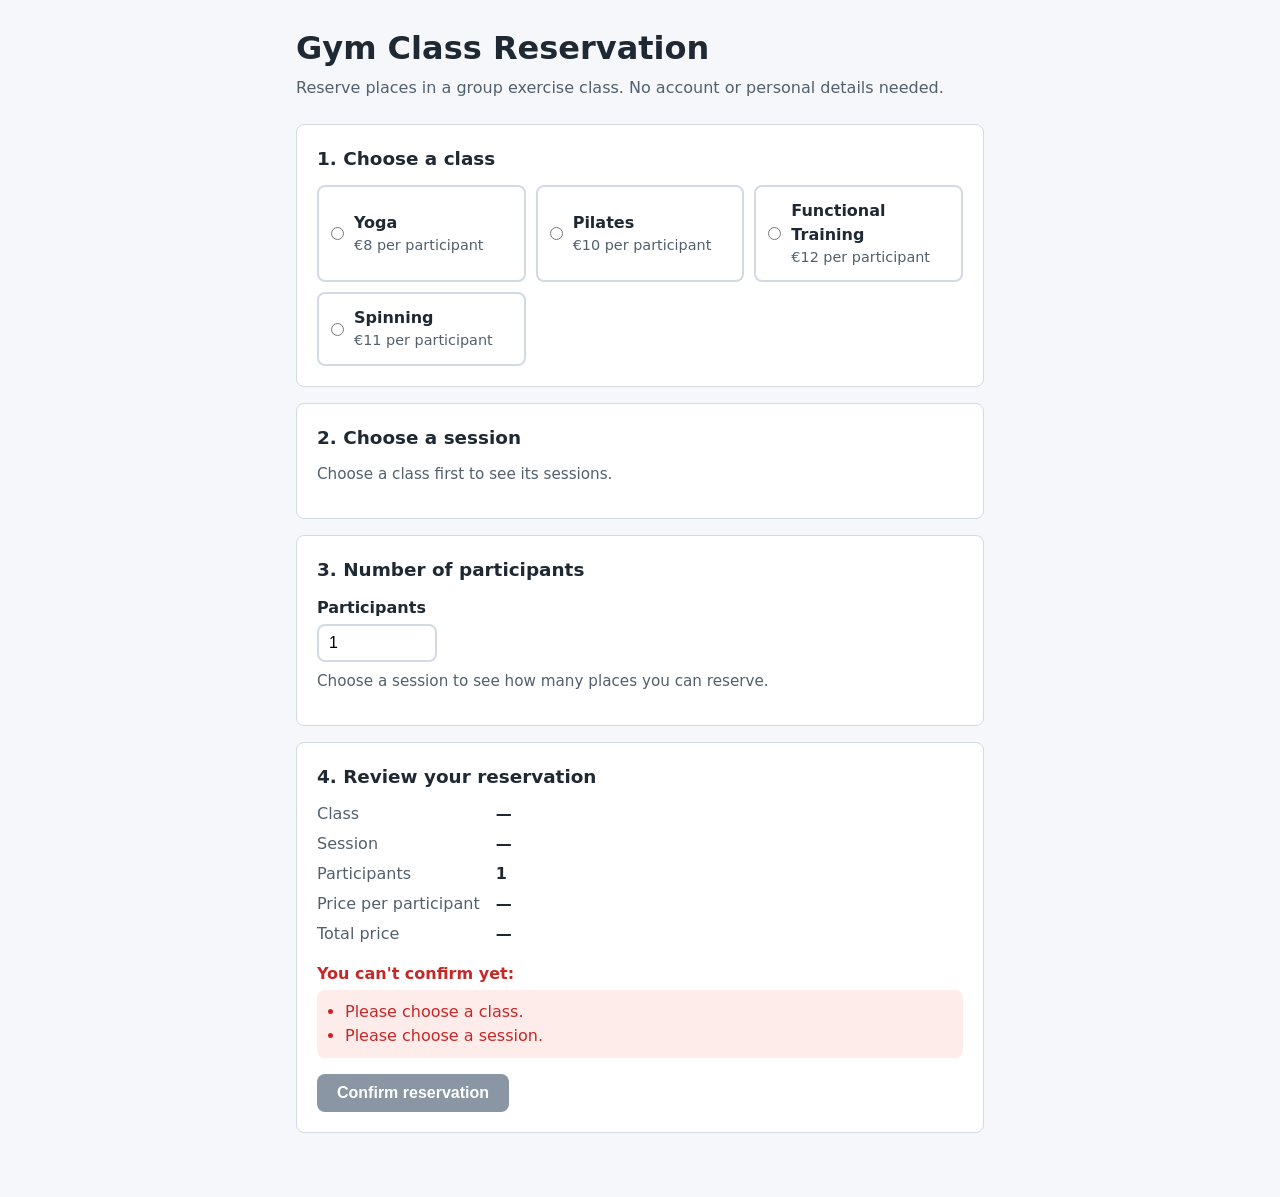
<file: src/index.html>
<!DOCTYPE html>
<html lang="en">
<head>
  <meta charset="UTF-8">
  <meta name="viewport" content="width=device-width, initial-scale=1.0">
  <title>Gym Class Reservation</title>
  <link rel="stylesheet" href="styles.css">
</head>
<body>
  <main class="page">
    <header class="page-header">
      <h1>Gym Class Reservation</h1>
      <p>Reserve places in a group exercise class. No account or personal details needed.</p>
    </header>

    <div id="reservation-form">
      <section class="step">
        <fieldset>
          <legend><h2>1. Choose a class</h2></legend>
          <div id="class-list" class="option-list"></div>
        </fieldset>
      </section>

      <section class="step">
        <fieldset>
          <legend><h2>2. Choose a session</h2></legend>
          <p id="session-hint" class="hint"></p>
          <div id="session-list" class="option-list"></div>
        </fieldset>
      </section>

      <section class="step">
        <h2>3. Number of participants</h2>
        <label for="participants">Participants</label>
        <input type="number" id="participants" min="1" step="1" inputmode="numeric"
               aria-describedby="participants-hint participants-error">
        <p id="participants-hint" class="hint"></p>
        <p id="participants-error" class="field-error" hidden></p>
      </section>

      <section class="step summary">
        <h2>4. Review your reservation</h2>
        <dl id="summary-details" class="details"></dl>
        <div id="validation-messages" class="validation" aria-live="polite"></div>
        <button type="button" id="confirm-button" class="primary-button">Confirm reservation</button>
      </section>
    </div>

    <section id="confirmation" class="step confirmation" hidden>
      <h2 id="confirmation-heading" tabindex="-1">Reservation confirmed</h2>
      <p>Your places have been reserved. Here is what you booked:</p>
      <dl id="confirmation-details" class="details"></dl>
      <button type="button" id="start-another-button" class="primary-button">Start another reservation</button>
    </section>
  </main>

  <script src="data.js"></script>
  <script src="reservation.js"></script>
  <script src="app.js"></script>
</body>
</html>
</file>
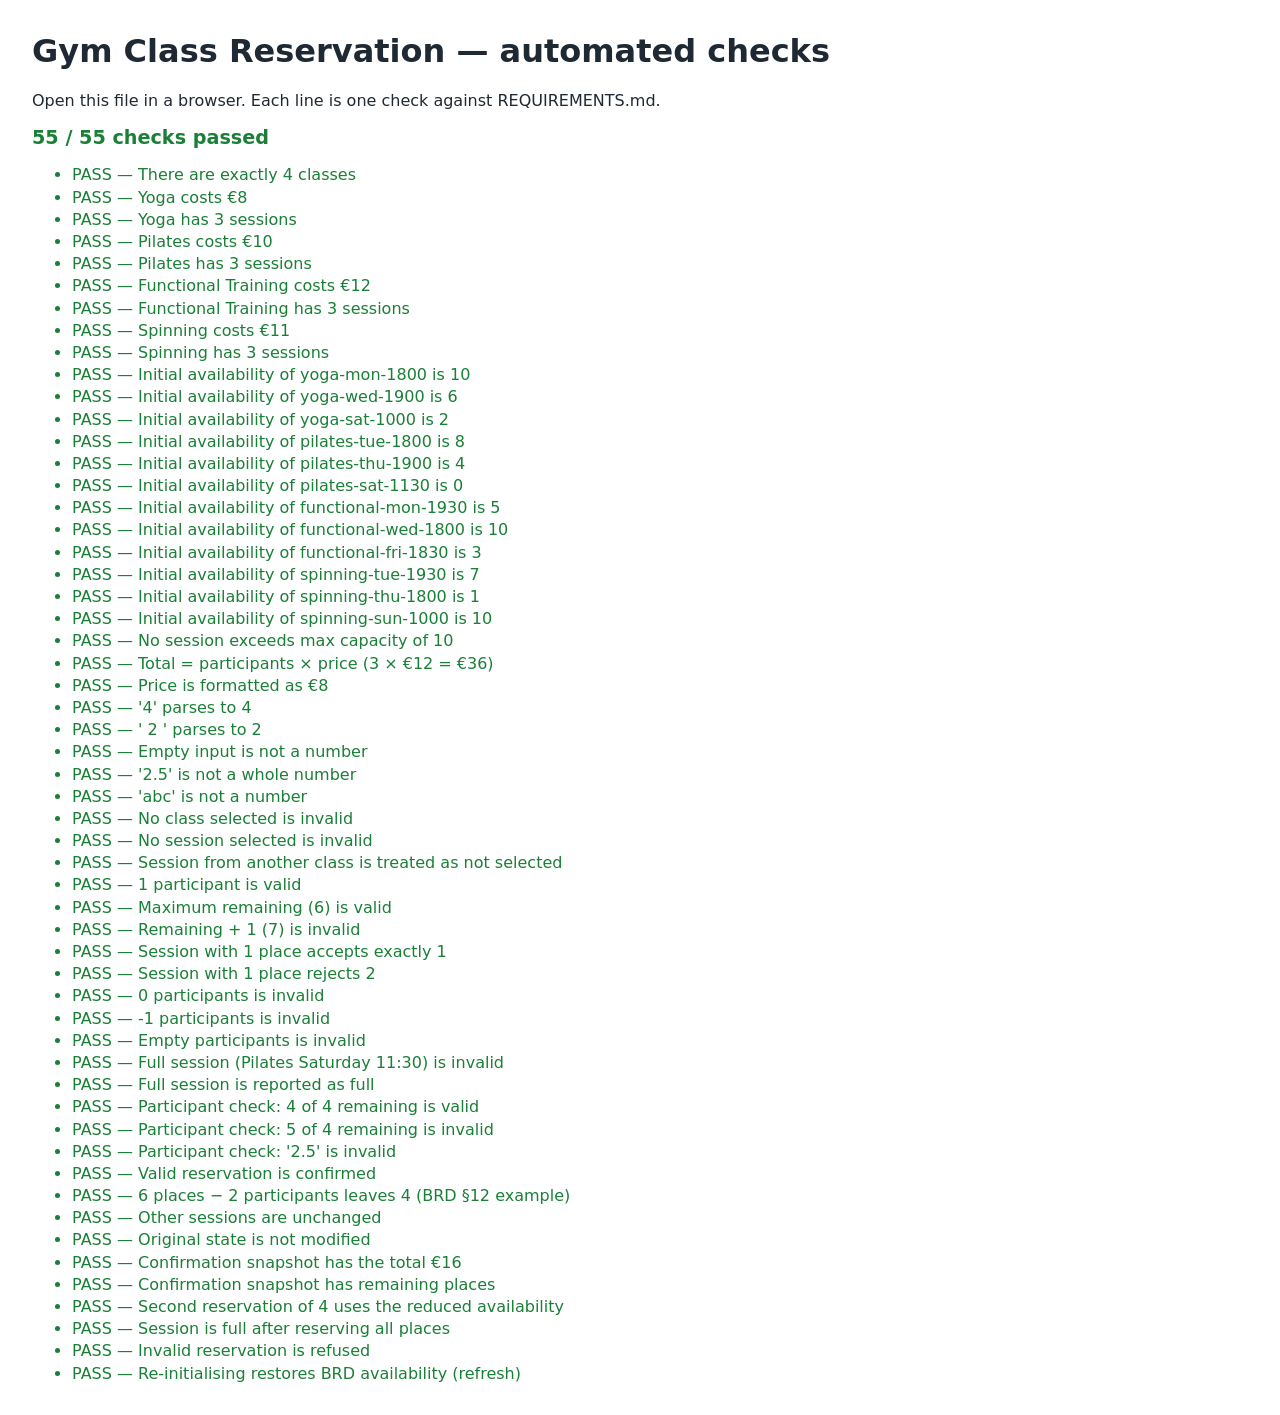
<file: tests/test.html>
<!DOCTYPE html>
<html lang="en">
<head>
  <meta charset="UTF-8">
  <meta name="viewport" content="width=device-width, initial-scale=1.0">
  <title>Gym Class Reservation — Tests</title>
  <style>
    body { font-family: system-ui, sans-serif; margin: 2rem; color: #1f2933; }
    .pass { color: #1a7f37; }
    .fail { color: #c62828; font-weight: bold; }
    #summary { font-size: 1.2rem; font-weight: bold; margin-bottom: 1rem; }
    li { margin: 0.2rem 0; }
  </style>
</head>
<body>
  <h1>Gym Class Reservation — automated checks</h1>
  <p>Open this file in a browser. Each line is one check against REQUIREMENTS.md.</p>
  <div id="summary"></div>
  <ul id="results"></ul>

  <script src="../src/data.js"></script>
  <script src="../src/reservation.js"></script>
  <script>
    const results = [];

    function check(name, condition) {
      results.push({ name: name, passed: Boolean(condition) });
    }

    // Helper: a state with a selection on fresh availability.
    function makeState(classId, sessionId, participants) {
      return {
        availability: createInitialAvailability(),
        selectedClassId: classId,
        selectedSessionId: sessionId,
        participants: participants
      };
    }

    // --- Seed data (§3, §4) ---
    const expectedPrices = { yoga: 8, pilates: 10, functional: 12, spinning: 11 };
    check("There are exactly 4 classes", GYM_CLASSES.length === 4);
    GYM_CLASSES.forEach(function (gymClass) {
      check(gymClass.name + " costs " + formatPrice(expectedPrices[gymClass.id]),
        gymClass.pricePerParticipant === expectedPrices[gymClass.id]);
      check(gymClass.name + " has 3 sessions", gymClass.sessions.length === 3);
    });

    const expectedAvailability = {
      "yoga-mon-1800": 10, "yoga-wed-1900": 6, "yoga-sat-1000": 2,
      "pilates-tue-1800": 8, "pilates-thu-1900": 4, "pilates-sat-1130": 0,
      "functional-mon-1930": 5, "functional-wed-1800": 10, "functional-fri-1830": 3,
      "spinning-tue-1930": 7, "spinning-thu-1800": 1, "spinning-sun-1000": 10
    };
    const initial = createInitialAvailability();
    Object.keys(expectedAvailability).forEach(function (sessionId) {
      check("Initial availability of " + sessionId + " is " + expectedAvailability[sessionId],
        initial[sessionId] === expectedAvailability[sessionId]);
    });
    check("No session exceeds max capacity of 10", Object.values(initial).every(function (n) {
      return n <= MAX_CAPACITY;
    }));

    // --- Price (§9) ---
    check("Total = participants × price (3 × €12 = €36)", calculateTotal(3, 12) === 36);
    check("Price is formatted as €8", formatPrice(8) === "€8");

    // --- Participant parsing ---
    check("'4' parses to 4", parseParticipants("4") === 4);
    check("' 2 ' parses to 2", parseParticipants(" 2 ") === 2);
    check("Empty input is not a number", parseParticipants("") === null);
    check("'2.5' is not a whole number", parseParticipants("2.5") === null);
    check("'abc' is not a number", parseParticipants("abc") === null);

    // --- Validation (§8, §14) ---
    check("No class selected is invalid",
      validateReservation(makeState(null, null, "1")).includes("Please choose a class."));
    check("No session selected is invalid",
      validateReservation(makeState("yoga", null, "1")).includes("Please choose a session."));
    check("Session from another class is treated as not selected",
      validateReservation(makeState("pilates", "yoga-mon-1800", "1")).includes("Please choose a session."));
    check("1 participant is valid",
      validateReservation(makeState("yoga", "yoga-wed-1900", "1")).length === 0);
    check("Maximum remaining (6) is valid",
      validateReservation(makeState("yoga", "yoga-wed-1900", "6")).length === 0);
    check("Remaining + 1 (7) is invalid",
      validateReservation(makeState("yoga", "yoga-wed-1900", "7")).includes("Only 6 places remain in this session."));
    check("Session with 1 place accepts exactly 1",
      validateReservation(makeState("spinning", "spinning-thu-1800", "1")).length === 0);
    check("Session with 1 place rejects 2",
      validateReservation(makeState("spinning", "spinning-thu-1800", "2")).includes("Only 1 place remains in this session."));
    check("0 participants is invalid",
      validateReservation(makeState("yoga", "yoga-wed-1900", "0")).includes("At least 1 participant is required."));
    check("-1 participants is invalid",
      validateReservation(makeState("yoga", "yoga-wed-1900", "-1")).includes("At least 1 participant is required."));
    check("Empty participants is invalid",
      validateReservation(makeState("yoga", "yoga-wed-1900", "")).includes("Enter a whole number of participants."));
    check("Full session (Pilates Saturday 11:30) is invalid",
      validateReservation(makeState("pilates", "pilates-sat-1130", "1"))
        .includes("This session is full. Please choose another session."));
    check("Full session is reported as full", isFull(initial, "pilates-sat-1130"));
    check("Participant check: 4 of 4 remaining is valid", validateParticipants("4", 4) === null);
    check("Participant check: 5 of 4 remaining is invalid",
      validateParticipants("5", 4) === "Only 4 places remain in this session.");
    check("Participant check: '2.5' is invalid",
      validateParticipants("2.5", 4) === "Enter a whole number of participants.");

    // --- Confirmation and availability (§12, §13) ---
    const state = makeState("yoga", "yoga-wed-1900", "2");
    const result = confirmReservation(state);
    check("Valid reservation is confirmed", result.ok === true);
    check("6 places − 2 participants leaves 4 (BRD §12 example)", result.availability["yoga-wed-1900"] === 4);
    check("Other sessions are unchanged", result.availability["yoga-mon-1800"] === 10);
    check("Original state is not modified", state.availability["yoga-wed-1900"] === 6);
    check("Confirmation snapshot has the total €16", result.reservation.total === 16);
    check("Confirmation snapshot has remaining places", result.reservation.remainingAfter === 4);

    const second = confirmReservation({
      availability: result.availability,
      selectedClassId: "yoga",
      selectedSessionId: "yoga-wed-1900",
      participants: "4"
    });
    check("Second reservation of 4 uses the reduced availability", second.ok && second.availability["yoga-wed-1900"] === 0);
    check("Session is full after reserving all places", isFull(second.availability, "yoga-wed-1900"));

    const rejected = confirmReservation(makeState("yoga", "yoga-sat-1000", "3"));
    check("Invalid reservation is refused", rejected.ok === false && rejected.errors.length > 0);

    check("Re-initialising restores BRD availability (refresh)",
      createInitialAvailability()["yoga-wed-1900"] === 6);

    // --- Output ---
    const list = document.getElementById("results");
    results.forEach(function (r) {
      const item = document.createElement("li");
      item.className = r.passed ? "pass" : "fail";
      item.textContent = (r.passed ? "PASS — " : "FAIL — ") + r.name;
      list.appendChild(item);
    });
    const failed = results.filter(function (r) { return !r.passed; }).length;
    const summary = document.getElementById("summary");
    summary.className = failed === 0 ? "pass" : "fail";
    summary.textContent = (results.length - failed) + " / " + results.length + " checks passed";
  </script>
</body>
</html>
</file>
<file: src/styles.css>
/* Colors and spacing used across the page */
:root {
  --color-text: #1f2933;
  --color-muted: #52606d;
  --color-background: #f5f7fa;
  --color-surface: #ffffff;
  --color-border: #d3dae3;
  --color-primary: #2563eb;
  --color-primary-dark: #1d4ed8;
  --color-selected-bg: #eff4ff;
  --color-success: #1a7f37;
  --color-success-bg: #e8f5ec;
  --color-warning: #8a5a00;
  --color-warning-bg: #fff4d6;
  --color-error: #c62828;
  --color-error-bg: #fdecea;
  --color-disabled: #8a96a3;
  --color-disabled-bg: #eef1f4;
  --radius: 8px;
}

* {
  box-sizing: border-box;
}

body {
  margin: 0;
  font-family: system-ui, -apple-system, "Segoe UI", Roboto, sans-serif;
  line-height: 1.5;
  color: var(--color-text);
  background: var(--color-background);
}

.page {
  max-width: 720px;
  margin: 0 auto;
  padding: 24px 16px 48px;
}

.page-header h1 {
  margin: 0 0 4px;
}

.page-header p {
  margin: 0 0 24px;
  color: var(--color-muted);
}

/* Each numbered step is a card */
.step {
  background: var(--color-surface);
  border: 1px solid var(--color-border);
  border-radius: var(--radius);
  padding: 20px;
  margin-bottom: 16px;
}

.step h2 {
  margin: 0 0 12px;
  font-size: 1.15rem;
}

fieldset {
  border: 0;
  margin: 0;
  padding: 0;
  min-width: 0;
}

legend {
  padding: 0;
}

.hint {
  margin: 0 0 12px;
  color: var(--color-muted);
  font-size: 0.95rem;
}

/* Selectable class/session options (radio buttons styled as cards) */
.option-list {
  display: grid;
  grid-template-columns: repeat(auto-fit, minmax(200px, 1fr));
  gap: 10px;
}

.option {
  display: flex;
  align-items: center;
  gap: 10px;
  padding: 12px;
  border: 2px solid var(--color-border);
  border-radius: var(--radius);
  cursor: pointer;
  background: var(--color-surface);
}

.option:hover {
  border-color: var(--color-primary);
}

.option.is-selected {
  border-color: var(--color-primary);
  background: var(--color-selected-bg);
}

.option.is-disabled {
  cursor: not-allowed;
  color: var(--color-disabled);
  background: var(--color-disabled-bg);
  border-color: var(--color-border);
}

.option input {
  margin: 0;
  flex-shrink: 0;
}

.option-text {
  display: flex;
  flex-direction: column;
  flex-grow: 1;
}

.option-title {
  font-weight: 600;
}

.option-detail {
  font-size: 0.9rem;
  color: var(--color-muted);
}

.option.is-disabled .option-detail {
  color: var(--color-disabled);
}

/* Availability badges on sessions */
.badge {
  flex-shrink: 0;
  padding: 2px 8px;
  border-radius: 999px;
  font-size: 0.8rem;
  font-weight: 600;
}

.badge-available {
  color: var(--color-success);
  background: var(--color-success-bg);
}

.badge-few {
  color: var(--color-warning);
  background: var(--color-warning-bg);
}

.badge-full {
  color: var(--color-muted);
  background: var(--color-border);
}

/* Participants field */
label[for="participants"] {
  display: block;
  font-weight: 600;
  margin-bottom: 4px;
}

#participants {
  width: 120px;
  padding: 8px 10px;
  font-size: 1rem;
  border: 2px solid var(--color-border);
  border-radius: var(--radius);
  margin-bottom: 8px;
}

#participants:focus {
  outline: none;
  border-color: var(--color-primary);
}

#participants.is-invalid {
  border-color: var(--color-error);
}

.field-error {
  margin: 0;
  color: var(--color-error);
  font-weight: 600;
}

/* Summary and confirmation details */
.details {
  display: grid;
  grid-template-columns: auto 1fr;
  gap: 6px 16px;
  margin: 0 0 16px;
}

.details dt {
  color: var(--color-muted);
}

.details dd {
  margin: 0;
  font-weight: 600;
}

.validation {
  margin-bottom: 16px;
}

.validation-title {
  margin: 0 0 4px;
  color: var(--color-error);
  font-weight: 600;
}

.validation ul {
  margin: 0;
  padding: 10px 10px 10px 28px;
  background: var(--color-error-bg);
  border-radius: var(--radius);
  color: var(--color-error);
}

.ready {
  margin: 0;
  padding: 10px;
  background: var(--color-success-bg);
  color: var(--color-success);
  border-radius: var(--radius);
}

/* Buttons */
.primary-button {
  padding: 10px 20px;
  font-size: 1rem;
  font-weight: 600;
  color: #ffffff;
  background: var(--color-primary);
  border: 0;
  border-radius: var(--radius);
  cursor: pointer;
}

.primary-button:hover {
  background: var(--color-primary-dark);
}

.primary-button:disabled {
  background: var(--color-disabled);
  cursor: not-allowed;
}

:focus-visible {
  outline: 3px solid var(--color-primary);
  outline-offset: 2px;
}

/* Confirmation view */
.confirmation {
  border-color: var(--color-success);
}

.confirmation h2 {
  color: var(--color-success);
}

.confirmation h2:focus {
  outline: none;
}

[hidden] {
  display: none !important;
}
</file>
